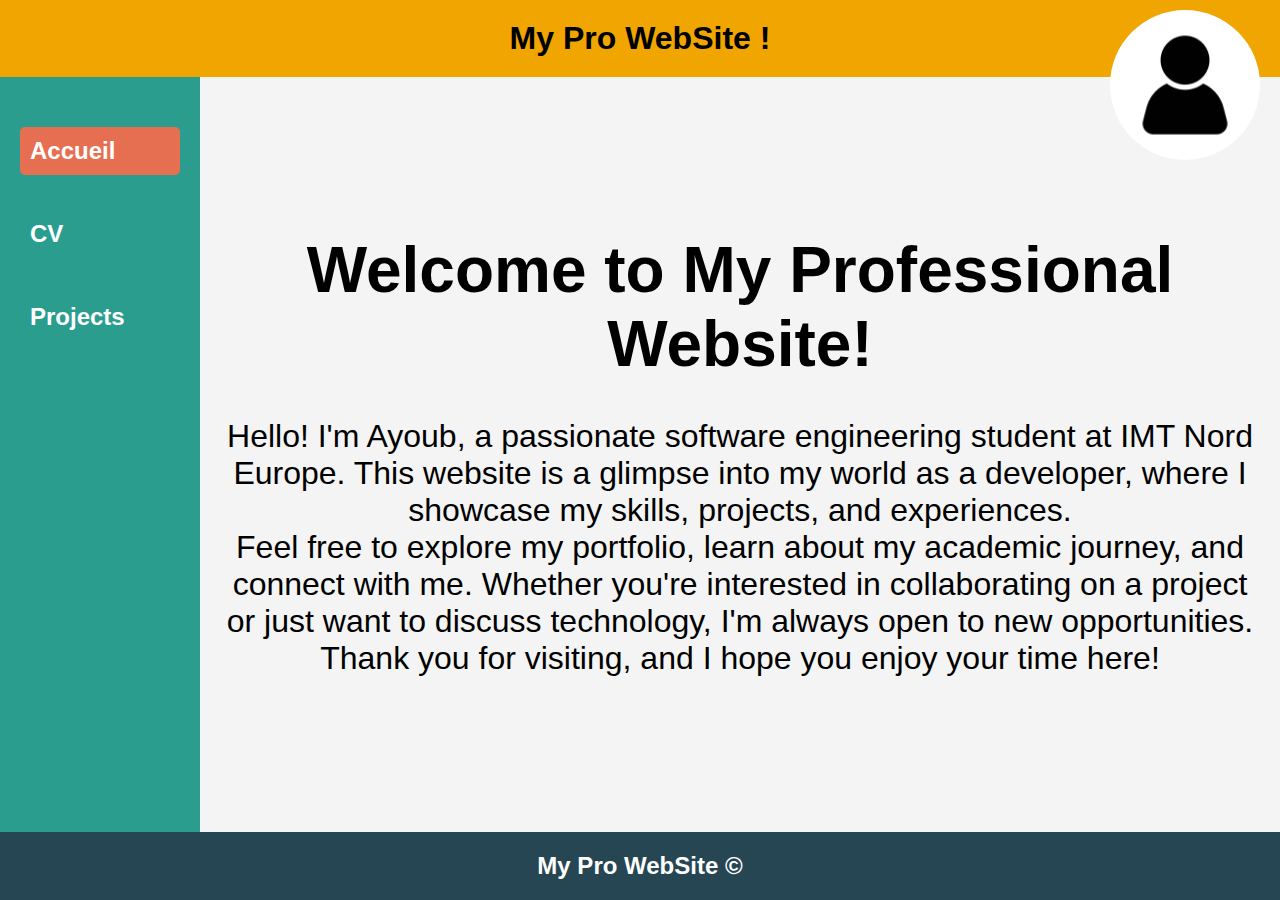
<file: SitePro/v1/index.html>
<!DOCTYPE html>
<html lang="en">
<head>
    <meta charset="UTF-8">
    <meta name="viewport" content="width=device-width, initial-scale=1.0">
    <title>Acceuil</title>
    <link rel="stylesheet" href="./css/index.css">
</head>
<body>
    <div class="header">
        <h1>My Pro WebSite !</h1>
        <img src="person.jpg" alt="Person Photo" class="profile-photo">
    </div>

    <div class="main-content">
        <nav class="menu">
            <ul>
                <li><a href="index.html" class="active">Accueil</a></li>
                <li><a href="cv.html" >CV</a></li>
                <li><a href="projets.html">Projects</a></li>
            </ul>
        </nav>

        <div class="content">
            <h1>Welcome to My Professional Website!</h1>
            <br>
            <p>Hello! I'm Ayoub, a passionate software engineering student at IMT Nord Europe. This website is a glimpse into my world as a developer, where I showcase my skills, projects, and experiences.</p>
            <p>Feel free to explore my portfolio, learn about my academic journey, and connect with me. Whether you're interested in collaborating on a project or just want to discuss technology, I'm always open to new opportunities.</p>
            <p>Thank you for visiting, and I hope you enjoy your time here!</p>
        </div>
    </div>

    <div class="footer">
        <h2>My Pro WebSite ©</h2>
    </div>
</body>
</html>
</file>
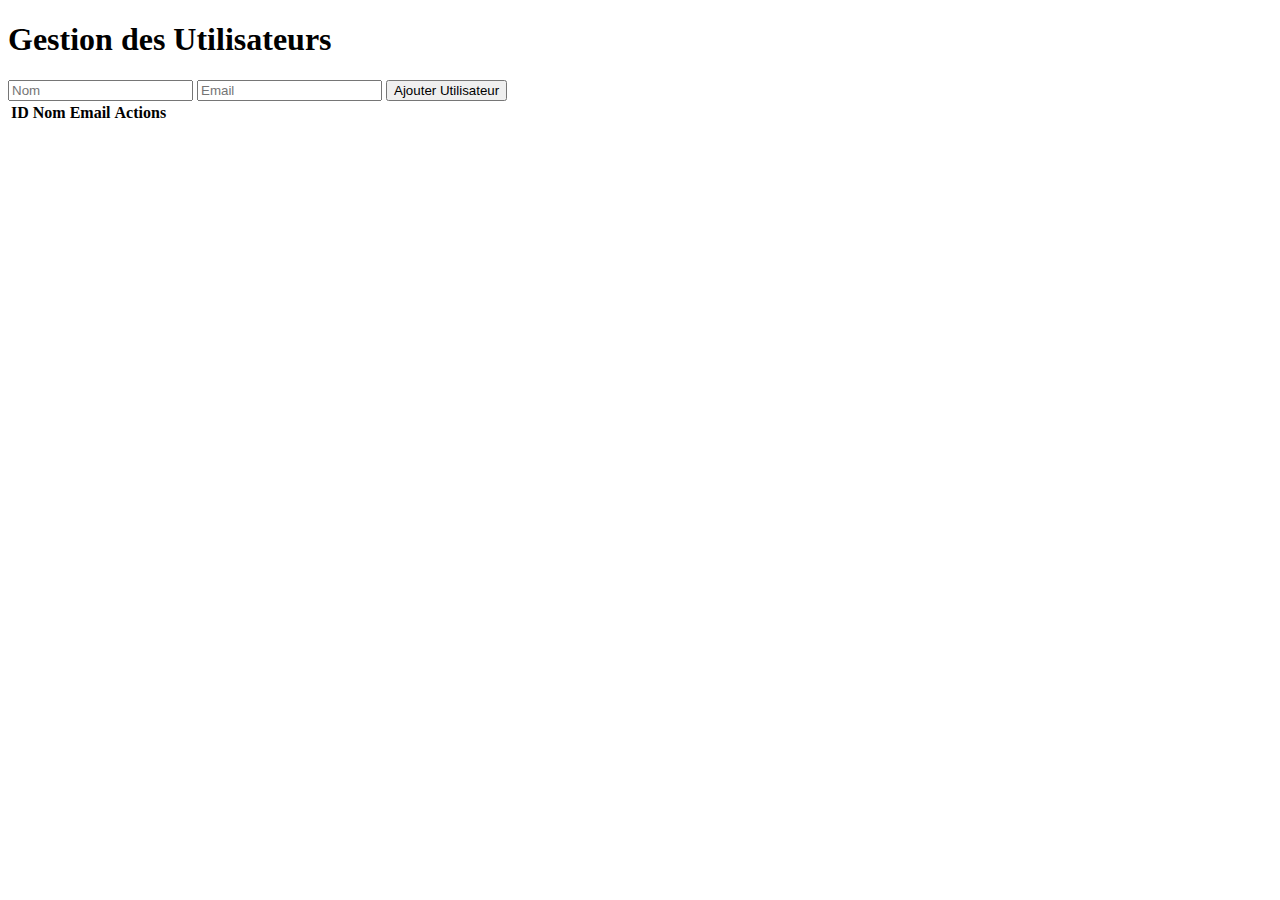
<file: TP5/exo2/index.html>
<!DOCTYPE html>
<html lang="fr">
<head>
    <meta charset="UTF-8">
    <meta name="viewport" content="width=device-width, initial-scale=1.0">
    <title>Gestion des Utilisateurs</title>
    <link rel="stylesheet" href="https://cdn.datatables.net/1.11.5/css/jquery.dataTables.min.css">
    <script src="https://code.jquery.com/jquery-3.6.0.min.js"></script>
    <script src="https://cdn.datatables.net/1.11.5/js/jquery.dataTables.min.js"></script>
    <script src="main.js" defer></script>
</head>
<body>
    <h1>Gestion des Utilisateurs</h1>
    
    <form id="userForm">
        <input type="text" id="name" placeholder="Nom" required>
        <input type="email" id="email" placeholder="Email" required>
        <button type="submit">Ajouter Utilisateur</button>
    </form>
    
    <table id="usersTable" class="display">
        <thead>
            <tr>
                <th>ID</th>
                <th>Nom</th>
                <th>Email</th>
                <th>Actions</th>
            </tr>
        </thead>
        <tbody></tbody>
    </table>
</body>
</html>
</file>
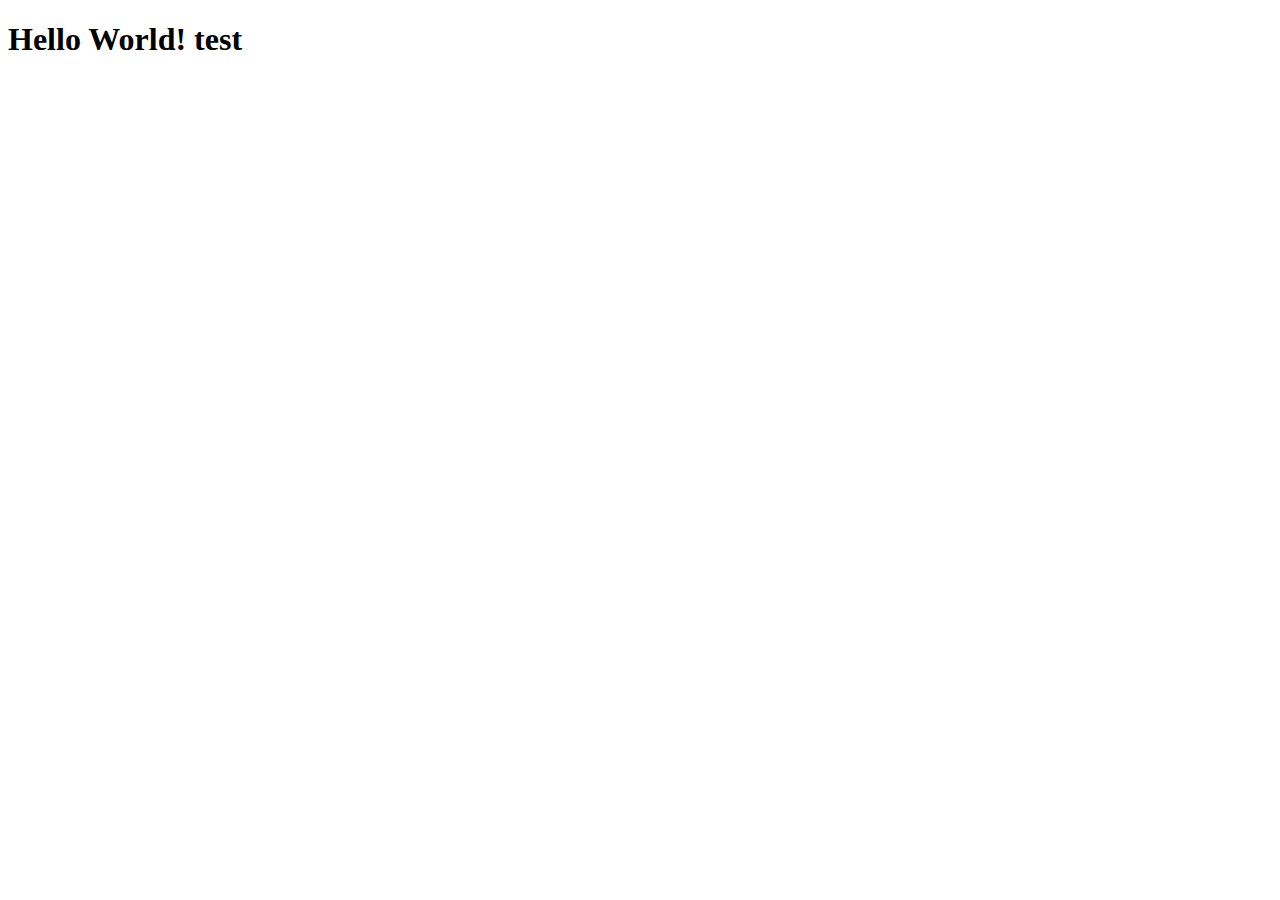
<file: test/helloworld.html>
<!DOCTYPE html>
<html lang="en">
<head>
    <meta charset="UTF-8">
    <meta name="viewport" content="width=device-width, initial-scale=1.0">
    <title>Hello World!</title>
</head>
<body>
   <h1>Hello World! test</h1>
</body>
</html>
</file>
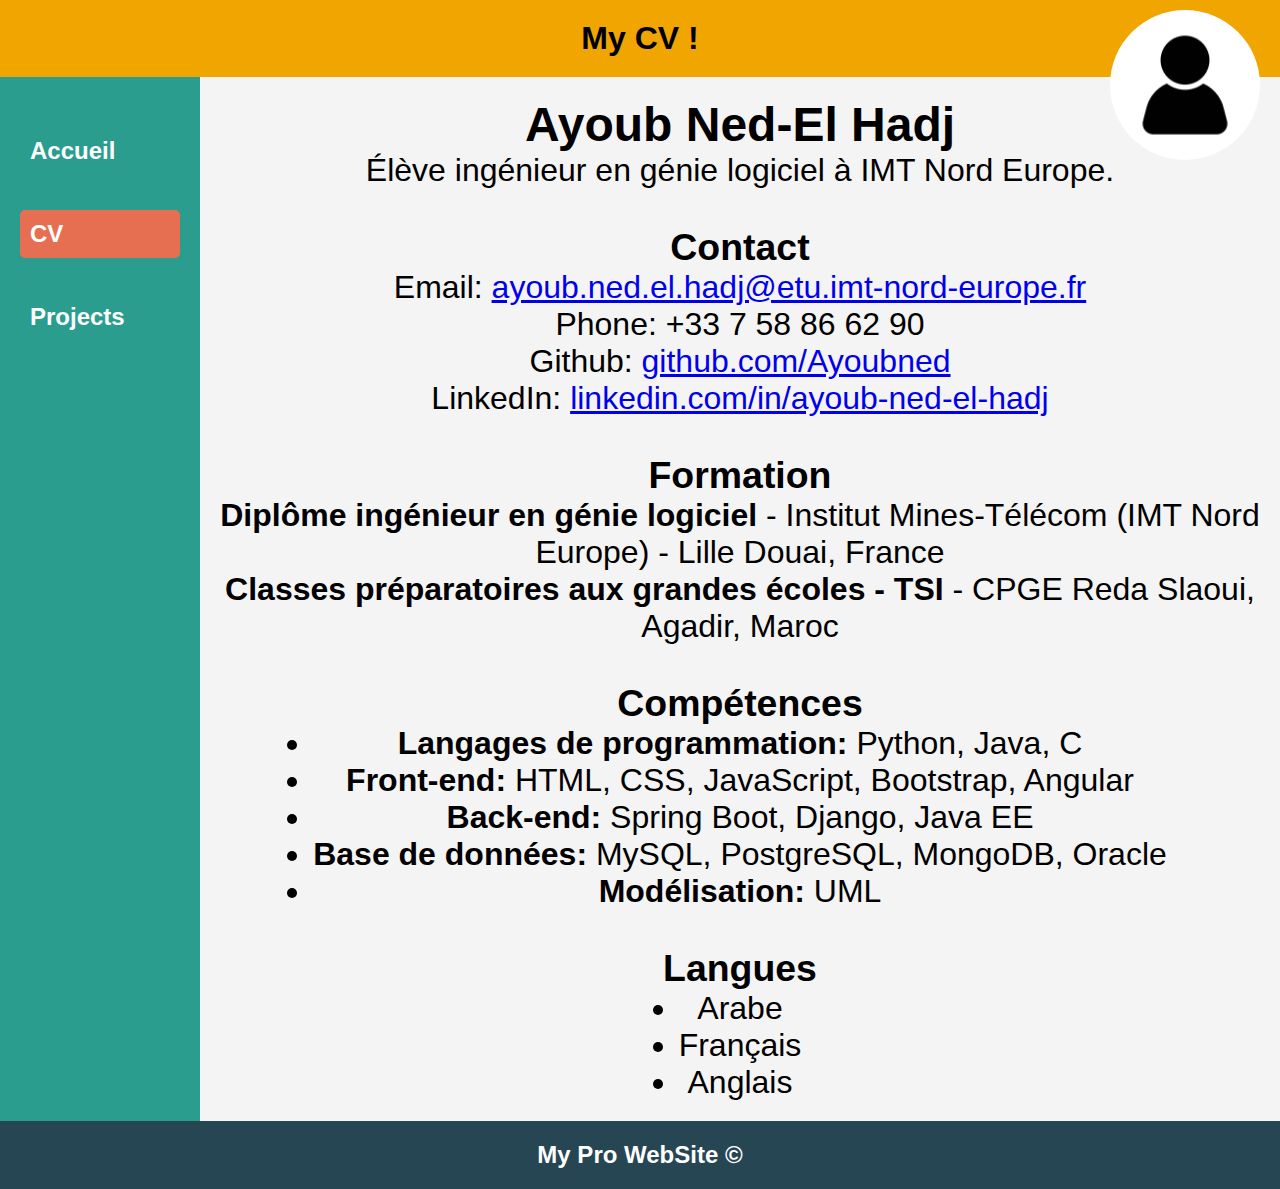
<file: SitePro/v1/cv.html>
<!DOCTYPE html>
<html lang="en">
<head>
    <meta charset="UTF-8">
    <meta name="viewport" content="width=device-width, initial-scale=1.0">
    <title>Acceuil</title>
    <link rel="stylesheet" href="./css/index.css">
</head>
<body>
    <div class="header">
        <h1>My CV !</h1>
        <img src="person.jpg" alt="Person Photo" class="profile-photo">
    </div>

    <div class="main-content">
        <nav class="menu">
            <ul>
                <li><a href="index.html" >Accueil</a></li>
                <li><a href="cv.html" class="active">CV</a></li>
                <li><a href="projets.html">Projects</a></li>
            </ul>
        </nav>

        <div class="content">
            <h2>Ayoub Ned-El Hadj</h2>
            <p>Élève ingénieur en génie logiciel à IMT Nord Europe.</p>
            <br>
            <h3>Contact</h3>
            <p>Email: <a href="mailto:ayoub.ned.el.hadj@etu.imt-nord-europe.fr">ayoub.ned.el.hadj@etu.imt-nord-europe.fr</a></p>
            <p>Phone: +33 7 58 86 62 90</p>
            <p>Github: <a href="https://github.com/Ayoubned" target="_blank">github.com/Ayoubned</a></p>
            <p>LinkedIn: <a href="https://www.linkedin.com/in/ayoub-ned-el-hadj-961771227" target="_blank">linkedin.com/in/ayoub-ned-el-hadj</a></p>
            <br>
            <h3>Formation</h3>
            <p><strong>Diplôme ingénieur en génie logiciel </strong> - Institut Mines-Télécom (IMT Nord Europe) - Lille Douai, France</p>
            <p><strong>Classes préparatoires aux grandes écoles - TSI </strong> - CPGE Reda Slaoui, Agadir, Maroc</p>
<br>
            <h3>Compétences</h3>
            <ul>
                <li><strong>Langages de programmation:</strong> Python, Java, C</li>
                <li><strong>Front-end:</strong> HTML, CSS, JavaScript, Bootstrap, Angular</li>
                <li><strong>Back-end:</strong> Spring Boot, Django, Java EE</li>
                <li><strong>Base de données:</strong> MySQL, PostgreSQL, MongoDB, Oracle</li>
                <li><strong>Modélisation:</strong> UML</li>
            </ul>
<br>
            <h3>Langues</h3>
            <ul>
                <li>Arabe</li>
                <li>Français</li>
                <li>Anglais</li>
            </ul>
            
        </div>
    </div>

    <div class="footer">
        <h2>My Pro WebSite ©</h2>
    </div>
</body>
</html>
</file>
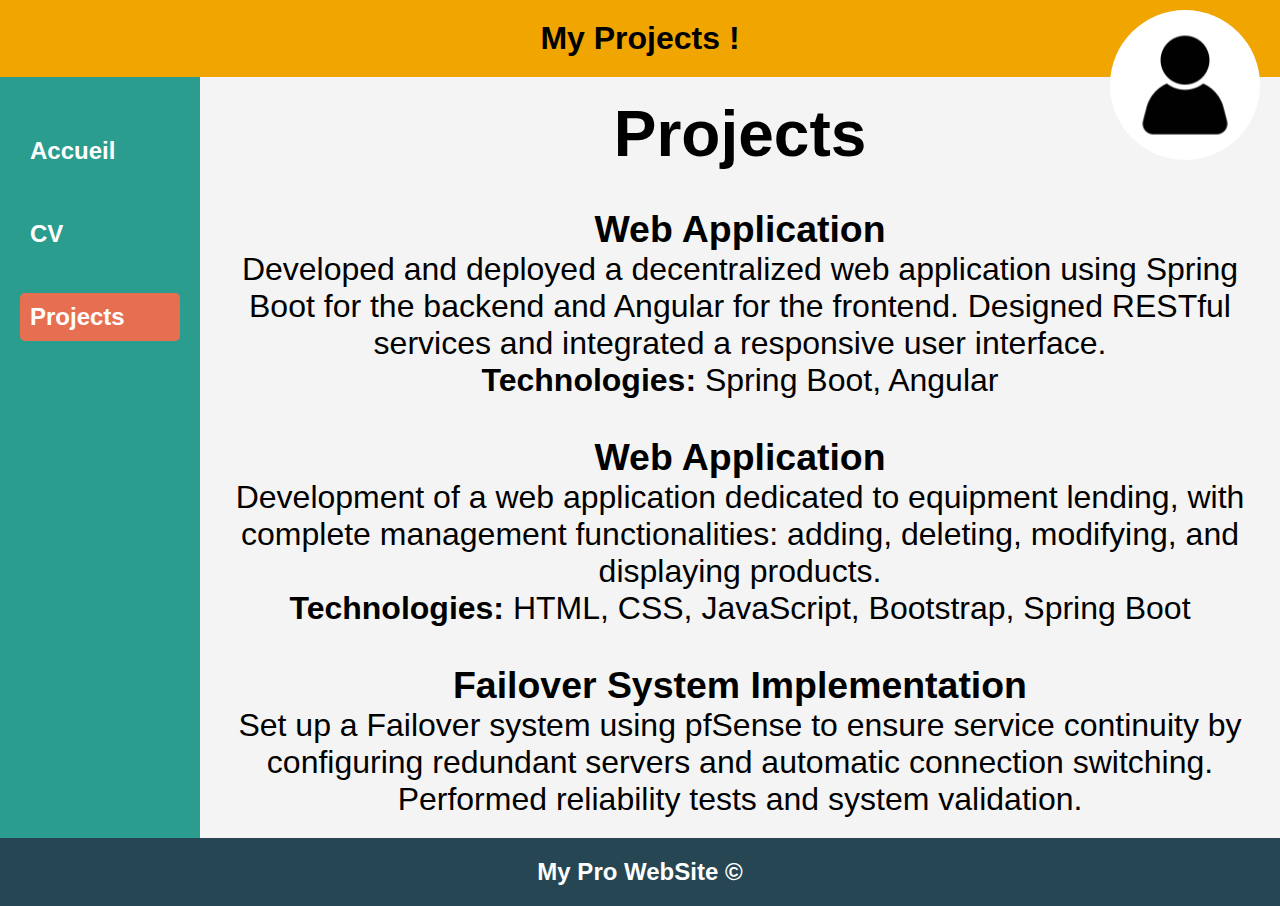
<file: SitePro/v1/projets.html>
<!DOCTYPE html>
<html lang="en">
<head>
    <meta charset="UTF-8">
    <meta name="viewport" content="width=device-width, initial-scale=1.0">
    <title>Acceuil</title>
    <link rel="stylesheet" href="./css/index.css">
</head>
<body>
    <div class="header">
        <h1>My Projects !</h1>
        <img src="person.jpg" alt="Person Photo" class="profile-photo">
    </div>

    <div class="main-content">
        <nav class="menu">
            <ul>
                <li><a href="index.html" >Accueil</a></li>
                <li><a href="cv.html" >CV</a></li>
                <li><a href="projets.html" class="active">Projects</a></li>
            </ul>
        </nav>

        <div class="content">
            <h1>Projects</h1>
        <br>
        <div class="project">
            <h3>Web Application</h3>
            <p>Developed and deployed a decentralized web application using Spring Boot for the backend and Angular for the frontend. Designed RESTful services and integrated a responsive user interface.</p>
            <p><strong>Technologies:</strong> Spring Boot, Angular</p>
        </div>
        <br>
            <div class="project">
                <h3>Web Application</h3>
                <p>Development of a web application dedicated to equipment lending, with complete management functionalities: adding, deleting, modifying, and displaying products.</p>
                <p><strong>Technologies:</strong> HTML, CSS, JavaScript, Bootstrap, Spring Boot</p>
            </div>
   
    <br>
            <div class="project">
                <h3>Failover System Implementation</h3>
                <p>Set up a Failover system using pfSense to ensure service continuity by configuring redundant servers and automatic connection switching. Performed reliability tests and system validation.</p>
            </div>
            
        </div>
    </div>

    <div class="footer">
        <h2>My Pro WebSite ©</h2>
    </div>
</body>
</html>
</file>
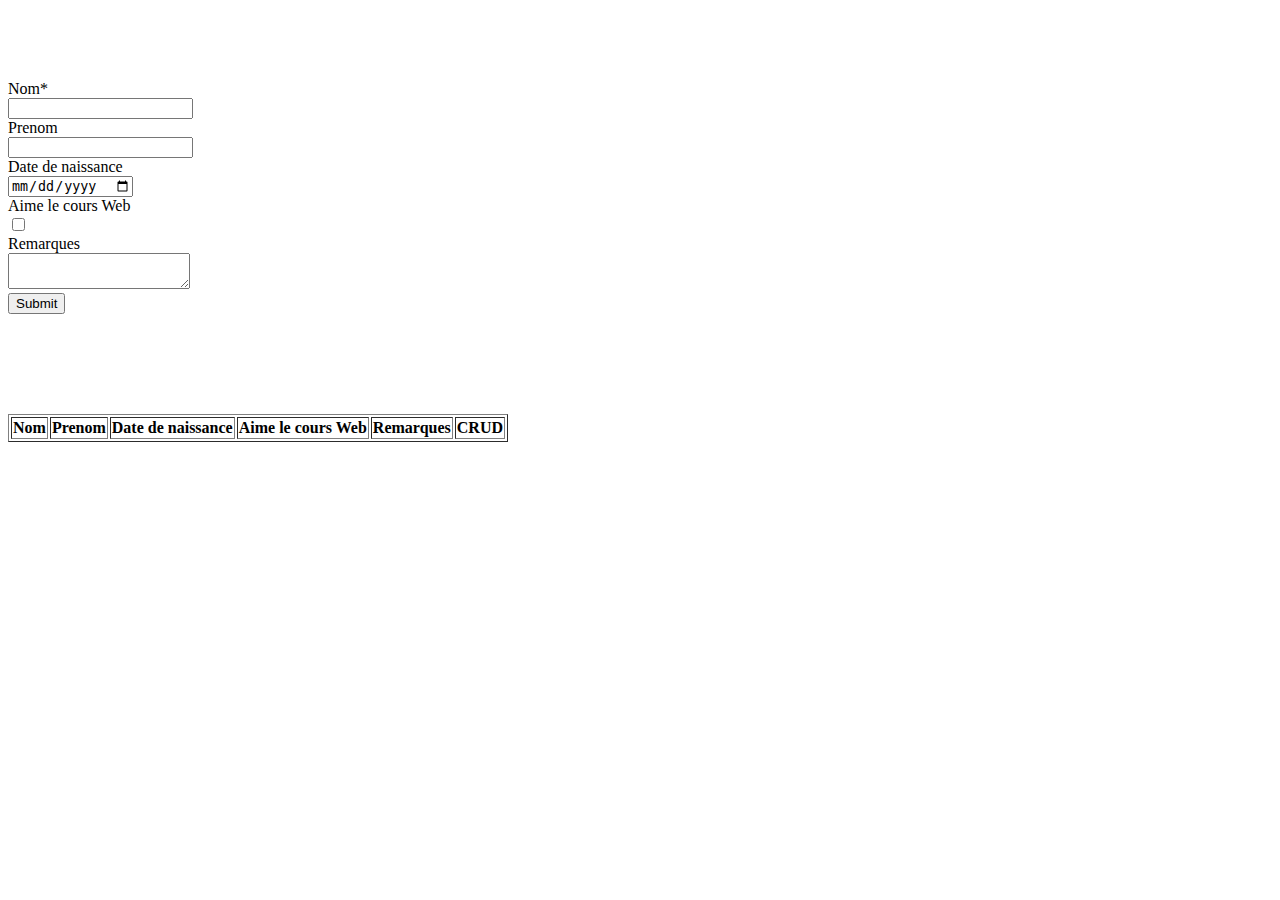
<file: TP5/exo1/jscrud.html>
<!doctype html>
<html lang="fr">

<head>
    <meta charset='utf-8'>
    <meta name="viewport" content="width=device-width, initial-scale=1, shrink-to-fit=no">
    <script src="https://code.jquery.com/jquery-3.4.1.min.js" crossorigin="anonymous"></script>
    <title>tabletest</title>
    <style>
        body {
            margin-top: 5em;
        }

        .table {
            margin-top: 100px;
            margin-bottom: 100px;
        }
    </style>
</head>

<body>

    <form id="addStudentForm" action="" onsubmit="onFormSubmit();">
        <div class="form-group row">
            <label for="inputNom" class="col-sm-2 col-form-label">Nom*</label>
            <div class="col-sm-3">
                <input type="text" class="form-control" id="inputNom" required>
            </div>
        </div>
        <div class="form-group row">
            <label for="inputPrenom" class="col-sm-2 col-form-label">Prenom</label>
            <div class="col-sm-3">
                <input type="text" class="form-control" id="inputPrenom">
            </div>
        </div>
        <div class="form-group row">
            <label for="inputDateNaissance" class="col-sm-2 col-form-label">Date de naissance</label>
            <div class="col-sm-3">
                <input type="date" class="form-control" id="inputDateNaissance">
            </div>
        </div>
        <div class="form-group row">
            <label for="inputAimeCours" class="col-sm-2 col-form-label">Aime le cours Web</label>
            <div class="col-sm-3">
                <div class="form-check">
                    <input type="checkbox" class="form-check-input" id="inputAimeCours">
                    <label class="form-check-label" for="inputAimeCours"></label>
                </div>
            </div>
        </div>
        <div class="form-group row">
            <label for="inputRemarques" class="col-sm-2 col-form-label">Remarques</label>
            <div class="col-sm-3">
                <textarea class="form-control" id="inputRemarques"></textarea>
            </div>
        </div>
        <div class="form-group row">
            <span class="col-sm-2"></span>
            <div class="col-sm-2">
                <button type="submit" class="btn btn-primary form-control">Submit</button>
            </div>
        </div>
    </form>
    <table class="table" border="1">
        <thead>
            <tr>
                <th scope="col">Nom</th>
                <th scope="col">Prenom</th>
                <th scope="col">Date de naissance</th>
                <th scope="col">Aime le cours Web</th>
                <th scope="col">Remarques</th>
                <th scope="col">CRUD</th>
            </tr>
        </thead>
        <tbody id="studentsTableBody">
        </tbody>
    </table>
    <script>
        function editRow(link) {
            let row = $(link).closest("tr");
            let nom = row.find("td").eq(0).text();
            let prenom = row.find("td").eq(1).text();
            let dateNaissance = row.find("td").eq(2).text();
            let aimeCours = row.find("td").eq(3).text() === 'Oui';
            let remarques = row.find("td").eq(4).text();

            $("#inputNom").val(nom);
            $("#inputPrenom").val(prenom);
            $("#inputDateNaissance").val(dateNaissance);
            $("#inputAimeCours").prop("checked", aimeCours);
            $("#inputRemarques").val(remarques);

            $("#addStudentForm").data("editRow", row);
        }
        function deleteRow(link) {
            $(link).closest("tr").remove();
        }
        function onFormSubmit() {
            event.preventDefault();

            let nom = $("#inputNom").val();
            let prenom = $("#inputPrenom").val();
            let dateNaissance = $("#inputDateNaissance").val();
            let aimeCours = $("#inputAimeCours").is(':checked') ? 'Oui' : 'Non';
            let remarques = $("#inputRemarques").val();

            let editRow = $("#addStudentForm").data("editRow");

            if (editRow) {
                editRow.find("td").eq(0).text(nom);
                editRow.find("td").eq(1).text(prenom);
                editRow.find("td").eq(2).text(dateNaissance);
                editRow.find("td").eq(3).text(aimeCours);
                editRow.find("td").eq(4).text(remarques);

                $("#addStudentForm").removeData("editRow");
                $("#addStudentForm")[0].reset();
            } else {
                $("#studentsTableBody").append(`<tr>
            <td>${nom}</td>
            <td>${prenom}</td>
            <td>${dateNaissance}</td>
            <td>${aimeCours}</td>
            <td>${remarques}</td>
            <td>
                <a href="#" onclick="editRow(this)">Edit</a> | 
                <a href="#" onclick="deleteRow(this)">Delete</a>
            </td>
        </tr>`);
                $("#addStudentForm")[0].reset();
            }
        }
    </script>
</body>

</html>
</file>
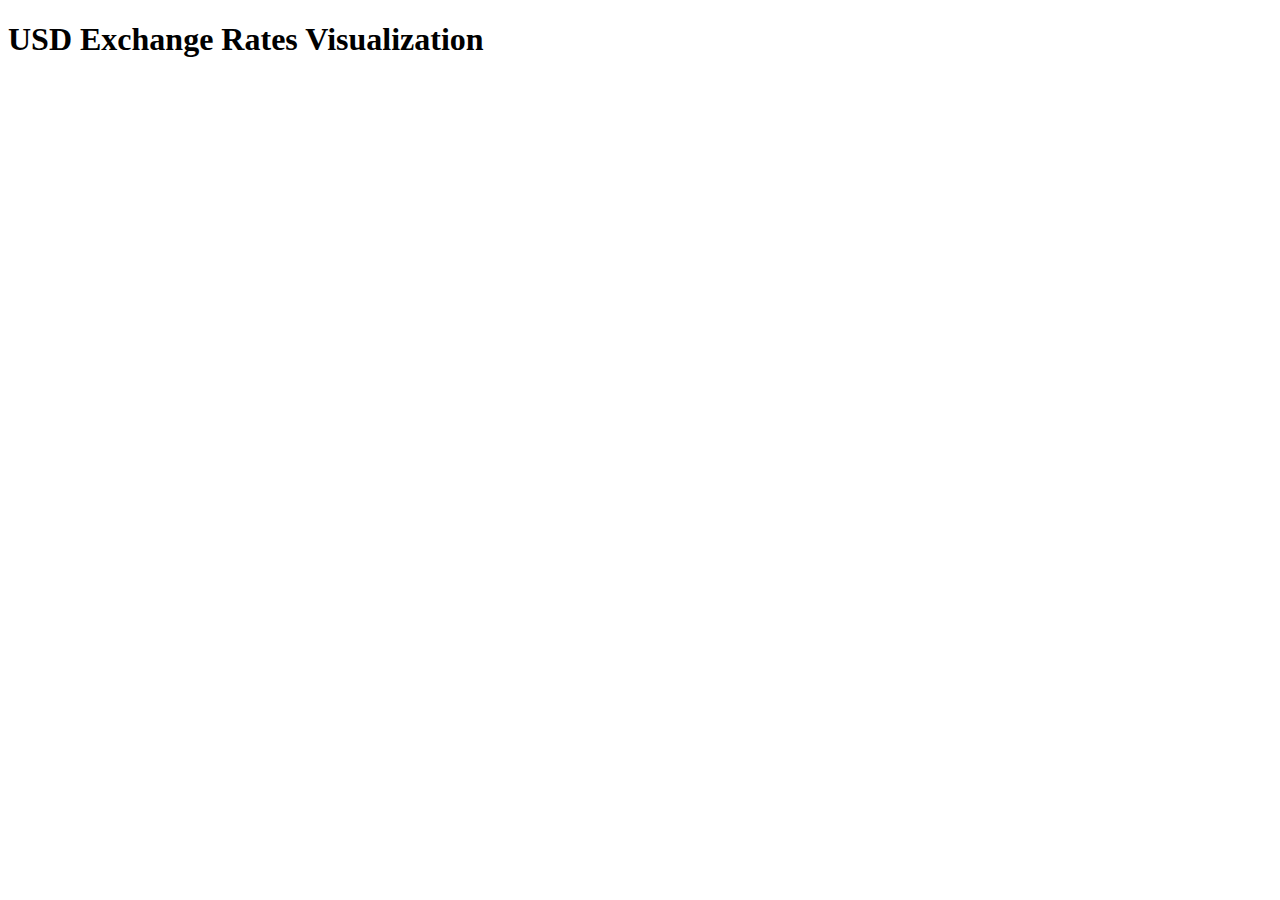
<file: TP5/exo3/visualize.html>
<!DOCTYPE html>
<html lang="en">
<head>
    <meta charset="UTF-8">
    <meta name="viewport" content="width=device-width, initial-scale=1.0">
    <title>USD Exchange Rates Visualization</title>
    <style>
        .bar {
            fill: steelblue;
        }
        .bar:hover {
            fill: orange;
        }
        .axis-label {
            font-size: 12px;
            font-family: sans-serif;
        }
    </style>
</head>
<body>
    <h1>USD Exchange Rates Visualization</h1>
    <svg id="chart" width="800" height="500"></svg>

    <script src="https://d3js.org/d3.v7.min.js"></script>
    <script>
        async function fetchData() {
            const apiUrl = 'https://api.exchangerate-api.com/v4/latest/USD';

            try {
                const response = await fetch(apiUrl);
                const data = await response.json();
                processAndVisualizeData(data);
            } catch (error) {
                console.error('Error fetching the data:', error);
            }
        }

        function processAndVisualizeData(data) {
            const rates = data.rates;
            const processedData = Object.entries(rates).map(([currency, rate]) => {
                return {
                    currency: currency,
                    rate: rate
                };
            });

            processedData.sort((a, b) => b.rate - a.rate);

            const topCurrencies = processedData.slice(0, 20);

            visualizeData(topCurrencies);
        }

        function visualizeData(data) {
            const margin = { top: 20, right: 30, bottom: 40, left: 90 },
                width = 800 - margin.left - margin.right,
                height = 500 - margin.top - margin.bottom;

            const svg = d3.select("#chart")
                .attr("width", width + margin.left + margin.right)
                .attr("height", height + margin.top + margin.bottom)
                .append("g")
                .attr("transform", `translate(${margin.left},${margin.top})`);

            const x = d3.scaleLinear()
                .domain([0, d3.max(data, d => d.rate)]) 
                .range([0, width]);

            const y = d3.scaleBand()
                .domain(data.map(d => d.currency))
                .range([0, height])
                .padding(0.1);

            svg.selectAll(".bar")
                .data(data)
                .enter().append("rect")
                .attr("class", "bar")
                .attr("x", 0)
                .attr("y", d => y(d.currency))
                .attr("width", d => x(d.rate))
                .attr("height", y.bandwidth());

            svg.append("g")
                .attr("transform", `translate(0,${height})`)
                .call(d3.axisBottom(x).ticks(5))
                .append("text")
                .attr("y", 35)
                .attr("x", width / 2)
                .attr("text-anchor", "middle")
                .attr("fill", "black")
                .text("Exchange Rate");

            svg.append("g")
                .call(d3.axisLeft(y))
                .append("text")
                .attr("y", -10)
                .attr("x", -40)
                .attr("text-anchor", "middle")
                .attr("fill", "black")
                .text("Currency");

            svg.selectAll(".bar")
                .on("mouseover", function(event, d) {
                    d3.select(this).style("fill", "orange");
                })
                .on("mouseout", function(event, d) {
                    d3.select(this).style("fill", "steelblue");
                });
        }

        fetchData();
    </script>
</body>
</html>
</file>
<file: SitePro/v1/css/index.css>
* {
    margin: 0;
    padding: 0;
    box-sizing: border-box;
}

body {
    font-family: Arial, sans-serif;
    display: flex;
    flex-direction: column;
    min-height: 100vh;
}

.header {
    background-color: #f0a500; 
    display: flex;
    justify-content: center;
    align-items: center;
    position: relative;
    padding: 20px;
}

.header h1 {
    margin-right: 0%;
}

.profile-photo {
    width: 150px;
    height: 150px;
    border-radius: 50%;
    position: absolute;
    top: 10px;
    right: 20px;
    object-fit: cover;
}

.main-content {
    display: flex;
    flex: 1;
    background-color: #e9c46a;
}

.menu {
    font-size: x-large;
    width: 200px;
    background-color: #2a9d8f; 
    padding: 20px;
    flex-shrink: 0;
}

.menu ul {
    list-style-type: none;
}

.menu ul li {
    margin-top: 30px;
    margin-bottom: 35px;
}

.menu ul li a {
    text-decoration: none;
    color: white;
    font-weight: bold;
    transition: background-color 0.3s ease, color 0.3s ease;
    padding: 10px;
    display: block;
    border-radius: 5px;
}

.menu ul li a:hover {
    background-color: #264653;
    color: #f4a261;
}

.menu ul li a:active {
    background-color: #e76f51;
    color: white;
}

/* Active class to highlight the current page */
.menu ul li a.active {
    background-color: #e76f51; /* Keeps the background highlighted */
    color: white; /* Ensure text color remains white */
}


.content {
    font-size: xx-large;
    flex-grow: 1;
    display: flex;
    justify-content: center;
    align-items: center;
    flex-direction: column;
    padding: 20px;
    text-align: center;
    background-color: #f4f4f4;
}

.footer {
    background-color: #264653; 
    color: white;
    text-align: center;
    padding: 20px;
    position: relative;
    bottom: 0;
    width: 100%;
}
</file>
